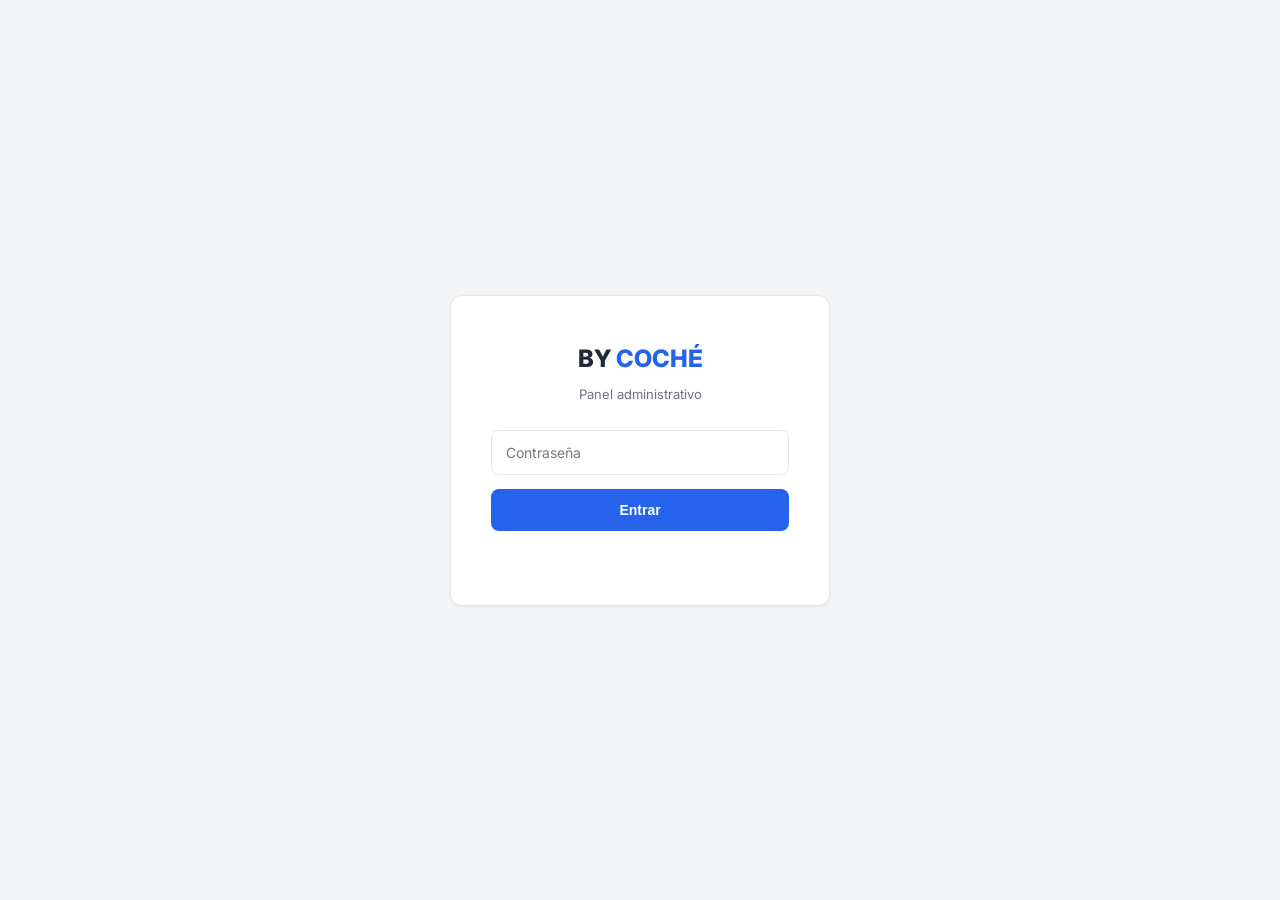
<file: admin.html>
<!DOCTYPE html>
<html lang="es">
<head>
<meta charset="UTF-8">
<meta name="viewport" content="width=device-width, initial-scale=1.0">
<title>BY COCHÉ — Panel Admin</title>
<link href="https://fonts.googleapis.com/css2?family=Inter:wght@400;500;600;700;800&display=swap" rel="stylesheet">
<style>
  :root{
    --ink:#1F2937;
    --gray:#6B7280;
    --bg:#F3F4F6;
    --line:#E5E7EB;
    --blue:#2563EB;
    --green:#16A34A;
    --purple:#7C3AED;
    --red:#DC2626;
    --yellow:#D97706;
  }
  *{box-sizing:border-box;}
  body{ margin:0; background:var(--bg); color:var(--ink); font-family:'Inter',sans-serif; }
  a{color:inherit;}

  #login-screen{ min-height:100vh; display:flex; align-items:center; justify-content:center; padding:20px; background:var(--bg); }
  .login-box{ background:#fff; border:1px solid var(--line); border-radius:12px; padding:48px 40px; width:100%; max-width:380px; text-align:center; box-shadow:0 1px 3px rgba(0,0,0,0.06);}
  .login-box .logo{font-size:24px; font-weight:800; margin-bottom:6px;}
  .login-box .logo span{color:var(--blue);}
  .login-box p{font-size:13px; color:var(--gray); margin-bottom:28px;}
  .login-box input{ width:100%; padding:13px 14px; border:1px solid var(--line); border-radius:8px; font-size:14px; margin-bottom:14px; font-family:'Inter',sans-serif; }
  .login-box button{ width:100%; padding:13px; background:var(--blue); color:#fff; border:none; border-radius:8px; font-size:14px; font-weight:600; cursor:pointer; transition:background .2s; }
  .login-box button:hover{background:#1D4ED8;}
  .login-error{color:var(--red); font-size:12px; margin-top:10px; min-height:16px;}

  #admin-app{display:none;}
  .layout{display:flex; min-height:100vh;}

  .sidebar{ width:260px; background:#fff; border-right:1px solid var(--line); display:flex; flex-direction:column; padding:24px 0; flex-shrink:0; }
  .sidebar .brand{ display:flex; align-items:center; gap:10px; padding:0 22px 22px; border-bottom:1px solid var(--line); margin-bottom:18px; }
  .brand-icon{ width:38px;height:38px;border-radius:10px; background:linear-gradient(135deg, var(--blue), var(--purple)); display:flex;align-items:center;justify-content:center; color:#fff; font-size:18px; }
  .brand-text .name{font-size:17px; font-weight:800; line-height:1.1;}
  .brand-text .name span{color:var(--blue);}
  .brand-text .sub{font-size:11px; color:var(--gray);}

  .user-card{ margin:0 16px 20px; padding:14px; background:var(--bg); border-radius:10px; font-size:13px; }
  .user-card .role{font-weight:700;}
  .user-card .sub-role{font-size:11px; color:var(--gray);}
  .status-dot{display:inline-flex; align-items:center; gap:6px; font-size:11px; color:var(--green); margin-top:6px; font-weight:600;}
  .status-dot::before{content:""; width:7px;height:7px;border-radius:50%; background:var(--green);}

  .nav-item{ display:flex; align-items:center; justify-content:space-between; padding:12px 22px; font-size:14px; cursor:pointer; border-left:3px solid transparent; transition:.15s; color:var(--gray); font-weight:500; }
  .nav-item:hover{background:var(--bg); color:var(--ink);}
  .nav-item.active{ border-left-color:var(--blue); background:#EFF6FF; color:var(--blue); font-weight:700; }
  .nav-badge{ background:var(--purple); color:#fff; font-size:11px; padding:1px 7px; border-radius:10px; }

  .sidebar-footer{ margin-top:auto; padding:16px 22px; border-top:1px solid var(--line); font-size:12px; }
  .sidebar-footer .row{display:flex; justify-content:space-between; margin-bottom:4px; color:var(--gray);}
  .logout-link{ display:block; margin-top:12px; color:var(--red); cursor:pointer; font-weight:700; }

  .main{flex:1; padding:32px 40px; overflow-x:auto;}
  .main-header{ display:flex; justify-content:space-between; align-items:center; margin-bottom:28px; flex-wrap:wrap; gap:14px; }
  .main-header h1{font-weight:800; font-size:26px; margin:0;}
  .header-actions{display:flex; gap:10px; align-items:center;}
  .pill{ display:flex; align-items:center; gap:6px; font-size:12px; color:var(--gray); }
  .pill .dot{width:7px;height:7px;border-radius:50%; background:var(--green);}

  .btn{ padding:10px 18px; font-size:13px; font-weight:600; border:1px solid var(--line); background:#fff; color:var(--ink); cursor:pointer; transition:.2s; border-radius:8px; }
  .btn:hover{background:var(--bg);}
  .btn-primary{background:var(--blue); color:#fff; border-color:var(--blue);}
  .btn-primary:hover{background:#1D4ED8;}
  .btn-green{background:var(--green); color:#fff; border-color:var(--green);}
  .btn-green:hover{background:#15803D;}

  .stats-grid{ display:grid; grid-template-columns:repeat(auto-fit, minmax(220px,1fr)); gap:18px; margin-bottom:28px; }
  .stat-card{ background:#fff; border:1px solid var(--line); border-left:4px solid var(--green); border-radius:10px; padding:20px; box-shadow:0 1px 2px rgba(0,0,0,0.03); }
  .stat-card.accent-blue{border-left-color:var(--blue);}
  .stat-card.accent-purple{border-left-color:var(--purple);}
  .stat-card.accent-red{border-left-color:var(--red);}
  .stat-card .top-row{display:flex; justify-content:space-between; align-items:flex-start;}
  .stat-card .label{font-size:12px; color:var(--gray); margin-bottom:6px;}
  .stat-card .value{font-size:24px; font-weight:800;}
  .stat-card .note{font-size:11px; color:var(--gray); margin-top:4px;}
  .stat-icon{font-size:20px;}

  .section-card{ background:#fff; border:1px solid var(--line); border-radius:10px; padding:24px; margin-bottom:24px; box-shadow:0 1px 2px rgba(0,0,0,0.03); }
  .section-card h2{font-weight:700; font-size:17px; margin:0 0 18px;}

  table{width:100%; border-collapse:collapse;}
  th, td{padding:13px 14px; text-align:left; font-size:13px; border-bottom:1px solid var(--line);}
  th{text-transform:uppercase; letter-spacing:0.4px; font-size:10.5px; color:var(--gray);}
  .thumb{width:38px; height:38px; object-fit:cover; border-radius:8px; background:var(--line);}
  .cat-tag{font-size:10.5px; font-weight:600; padding:3px 9px; border-radius:6px; background:#EFF6FF; color:var(--blue);}
  .stock-low{color:var(--red); font-weight:700;}
  .mini-btn{ font-size:11.5px; font-weight:600; padding:6px 11px; border:1px solid var(--line); background:#fff; cursor:pointer; border-radius:6px; transition:.2s; }
  .mini-btn:hover{background:var(--blue); color:#fff; border-color:var(--blue);}
  .mini-btn.danger:hover{background:var(--red); border-color:var(--red);}
  .empty-row td{text-align:center; color:var(--gray); padding:36px;}

  .status-badge{ font-size:11px; font-weight:700; padding:4px 10px; border-radius:20px; text-transform:capitalize; }
  .status-pending{background:#FEF3C7; color:#92400E;}
  .status-completed{background:#DCFCE7; color:#166534;}
  .status-shipped{background:#DBEAFE; color:#1E40AF;}
  .status-cancelled{background:#FEE2E2; color:#991B1B;}

  .field-grid{display:grid; grid-template-columns:1fr 1fr; gap:18px;}
  .field label{display:block; font-size:11.5px; font-weight:600; color:var(--gray); margin-bottom:6px;}
  .field input, .field select, .field textarea{ width:100%; padding:11px 12px; border:1px solid var(--line); font-size:14px; font-family:'Inter',sans-serif; border-radius:8px; }
  .field textarea{resize:vertical; min-height:60px;}

  .modal-overlay{ display:none; position:fixed; inset:0; background:rgba(17,24,39,0.5); align-items:center; justify-content:center; padding:20px; z-index:50; }
  .modal-overlay.open{display:flex;}
  .modal{background:#fff; width:100%; max-width:460px; padding:32px; border-radius:12px;}
  .modal h2{font-weight:800; font-size:20px; margin:0 0 22px;}
  .modal .field{margin-bottom:16px;}
  .modal-actions{display:flex; gap:10px; margin-top:24px;}
  .modal-actions .btn{flex:1; text-align:center;}
  .modal-msg{font-size:12px; margin-top:10px; min-height:16px;}
  .modal-msg.error{color:var(--red);}
  .modal-msg.ok{color:var(--green);}

  .panel{display:none;}
  .panel.active{display:block;}

  .info-banner{ background:#EFF6FF; border:1px solid #BFDBFE; border-radius:10px; padding:16px 18px; font-size:13px; line-height:1.5; color:#1E3A8A; }
  .info-banner code{background:#fff; padding:2px 6px; border-radius:4px; font-size:12px;}

  .order-items{font-size:12px; color:var(--gray);}
  .order-customer{font-weight:600;}
  .order-customer .sub{font-size:11.5px; color:var(--gray); font-weight:400;}

  select.status-select{
    font-size:11px; font-weight:700; padding:4px 8px; border-radius:6px; border:1px solid var(--line);
  }

  @media (max-width:900px){
    .sidebar{display:none;}
    .main{padding:20px;}
    .field-grid{grid-template-columns:1fr;}
  }
</style>
</head>
<body>

<div id="login-screen">
  <div class="login-box">
    <div class="logo">BY <span>COCHÉ</span></div>
    <p>Panel administrativo</p>
    <input type="password" id="login-password" placeholder="Contraseña" autocomplete="off">
    <button onclick="tryLogin()">Entrar</button>
    <div class="login-error" id="login-error"></div>
  </div>
</div>

<div id="admin-app">
  <div class="layout">

    <aside class="sidebar">
      <div class="brand">
        <div class="brand-icon">🛒</div>
        <div class="brand-text">
          <div class="name">BY <span>COCHÉ</span></div>
          <div class="sub">Enterprise Admin</div>
        </div>
      </div>

      <div class="user-card">
        <div class="role">Administrador Principal</div>
        <div class="sub-role">Super Admin</div>
        <div class="status-dot" id="status-dot">Conectado</div>
      </div>

      <div class="nav-item active" data-panel="dashboard" onclick="switchPanel('dashboard')"><span>📊 Dashboard</span></div>
      <div class="nav-item" data-panel="productos" onclick="switchPanel('productos')"><span>📦 Productos</span><span class="nav-badge" id="nav-product-count">0</span></div>
      <div class="nav-item" data-panel="pedidos" onclick="switchPanel('pedidos')"><span>🛍️ Pedidos</span><span class="nav-badge" id="nav-pedidos-count">0</span></div>
      <div class="nav-item" data-panel="banner" onclick="switchPanel('banner')"><span>📢 Banner</span></div>
      <div class="nav-item" data-panel="configuracion" onclick="switchPanel('configuracion')"><span>⚙️ Configuración</span></div>

      <div class="sidebar-footer">
        <div class="row"><span>Última sync:</span><span id="last-sync">—</span></div>
        <div class="row"><span>Estado:</span><span id="sync-state" style="color:var(--green); font-weight:600;">—</span></div>
        <span class="logout-link" onclick="logout()">Cerrar sesión</span>
      </div>
    </aside>

    <main class="main">

      <!-- DASHBOARD -->
      <div class="panel active" id="panel-dashboard">
        <div class="main-header">
          <h1>Dashboard Enterprise</h1>
          <div class="header-actions">
            <span class="pill"><span class="dot"></span> <span id="api-status-text">Conectado</span></span>
            <button class="btn btn-primary" onclick="syncAll()">↻ Sincronizar</button>
          </div>
        </div>

        <div class="stats-grid">
          <div class="stat-card">
            <div class="top-row"><div><div class="label">Ingresos Totales (pedidos)</div><div class="value" id="stat-revenue">₡0</div></div><span class="stat-icon">💰</span></div>
            <div class="note">Suma de pedidos completados/pagados</div>
          </div>
          <div class="stat-card accent-blue">
            <div class="top-row"><div><div class="label">Total Pedidos</div><div class="value" id="stat-total-orders">0</div></div><span class="stat-icon">🛒</span></div>
            <div class="note">Desde Firebase</div>
          </div>
          <div class="stat-card accent-purple">
            <div class="top-row"><div><div class="label">Total Productos</div><div class="value" id="stat-total-products">0</div></div><span class="stat-icon">📦</span></div>
            <div class="note">Sincronizado</div>
          </div>
          <div class="stat-card accent-red">
            <div class="top-row"><div><div class="label">Alertas Stock</div><div class="value" id="stat-low-stock">0</div></div><span class="stat-icon">⚠️</span></div>
            <div class="note">Requieren atención</div>
          </div>
        </div>

        <div class="section-card">
          <h2>Pedidos Recientes</h2>
          <table>
            <thead><tr><th>Cliente</th><th>Total</th><th>Estado</th><th>Pago</th><th>Fecha</th></tr></thead>
            <tbody id="dashboard-orders-rows"><tr class="empty-row"><td colspan="5">Cargando…</td></tr></tbody>
          </table>
        </div>

        <div class="section-card">
          <h2>Productos (inventario)</h2>
          <table>
            <thead><tr><th>Img</th><th>Nombre</th><th>Categoría</th><th>Precio</th><th>Stock</th></tr></thead>
            <tbody id="dashboard-recent-rows"><tr class="empty-row"><td colspan="5">Cargando…</td></tr></tbody>
          </table>
        </div>

        <div class="section-card">
          <h2>Estado del Sistema</h2>
          <div class="stats-grid">
            <div class="stat-card"><div class="label">API Conectada</div><div class="value" style="font-size:15px;">Firebase Firestore</div></div>
            <div class="stat-card accent-blue"><div class="label">Conexión Segura</div><div class="value" style="font-size:15px;">Cloudflare Tunnel (HTTPS)</div></div>
            <div class="stat-card accent-purple"><div class="label">Hosting Tienda</div><div class="value" style="font-size:15px;">GitHub Pages</div></div>
          </div>
        </div>
      </div>

      <!-- PRODUCTOS (sin cambios funcionales respecto al panel anterior) -->
      <div class="panel" id="panel-productos">
        <div class="main-header">
          <h1>Productos</h1>
          <button class="btn btn-primary" onclick="openModal()">+ Nuevo producto</button>
        </div>
        <div class="section-card">
          <table>
            <thead><tr><th>Img</th><th>Nombre</th><th>Categoría</th><th>Precio</th><th>Stock</th><th>Acciones</th></tr></thead>
            <tbody id="product-rows"><tr class="empty-row"><td colspan="6">Cargando productos…</td></tr></tbody>
          </table>
        </div>
      </div>

      <!-- PEDIDOS (real, desde Firestore) -->
      <div class="panel" id="panel-pedidos">
        <div class="main-header">
          <h1>Gestión de Pedidos</h1>
          <button class="btn btn-primary" onclick="loadOrders()">↻ Sincronizar pedidos</button>
        </div>
        <div class="section-card">
          <table>
            <thead>
              <tr><th>Cliente</th><th>Productos</th><th>Total</th><th>Estado</th><th>Guía / Tracking</th><th>Pago</th><th>Fecha</th></tr>
            </thead>
            <tbody id="order-rows"><tr class="empty-row"><td colspan="7">Cargando pedidos…</td></tr></tbody>
          </table>
        </div>
        <div class="info-banner">
          Los pedidos se guardan automáticamente cuando un cliente completa el checkout en la tienda (antes de abrir WhatsApp). Puedes cambiar el estado de cada pedido y agregar el número de guía directamente en la tabla.
        </div>
      </div>

      <!-- BANNER -->
      <div class="panel" id="panel-banner">
        <div class="main-header"><h1>Banner Promocional</h1></div>
        <div class="section-card">
          <h2>Configurar banner de la tienda</h2>
          <div class="field-grid">
            <div class="field" style="grid-column:1/-1;">
              <label><input type="checkbox" id="banner-activo" style="width:auto; margin-right:8px;">Banner activo (visible en la tienda)</label>
            </div>
            <div class="field"><label>Título</label><input type="text" id="banner-titulo" placeholder="¡Black Friday!"></div>
            <div class="field"><label>Subtítulo / mensaje</label><input type="text" id="banner-subtitulo" placeholder="20% de descuento en toda la tienda"></div>
            <div class="field"><label>Color de fondo</label><input type="color" id="banner-color-fondo" value="#C97B5F"></div>
            <div class="field"><label>Color de texto</label><input type="color" id="banner-color-texto" value="#FFFFFF"></div>
          </div>
          <div style="margin-top:20px; display:flex; gap:10px; align-items:center;">
            <button class="btn btn-primary" onclick="saveBanner()">Guardar banner</button>
            <button class="btn" style="border-color:var(--red); color:var(--red);" onclick="eliminarBanner()">🗑 Eliminar banner</button>
            <span class="modal-msg" id="banner-msg"></span>
          </div>
        </div>
        <div class="section-card">
          <h2>Vista previa</h2>
          <div id="banner-preview" style="display:none; text-align:center; padding:16px 20px; border-radius:8px; font-weight:700; font-size:14px; text-transform:uppercase; letter-spacing:0.4px; background-size:300% 300%; animation:bannerGradientPreview 8s ease infinite; text-shadow:0 1px 3px rgba(0,0,0,0.25);"></div>
          <div id="banner-preview-empty" style="font-size:13px; color:var(--gray);">El banner está desactivado o no tiene contenido todavía.</div>
          <style>@keyframes bannerGradientPreview{0%{background-position:0% 50%;}50%{background-position:100% 50%;}100%{background-position:0% 50%;}}</style>
        </div>
      </div>

      <!-- CONFIGURACIÓN -->
      <div class="panel" id="panel-configuracion">
        <div class="main-header"><h1>Configuración de la Tienda</h1></div>
        <div class="section-card">
          <h2>Información básica</h2>
          <div class="field-grid">
            <div class="field"><label>Nombre de la tienda</label><input type="text" value="BY COCHÉ" disabled></div>
            <div class="field"><label>Email de contacto</label><input type="text" value="asalasgonza@icloud.com" disabled></div>
            <div class="field"><label>WhatsApp</label><input type="text" value="+506 6190 9815" disabled></div>
            <div class="field"><label>SINPE Móvil</label><input type="text" value="6190-9815" disabled></div>
          </div>
        </div>
        <div class="info-banner">
          Estos datos son fijos en el código del sitio por ahora. Se puede agregar una colección <code>configuracion</code> en Firestore para editarlos desde aquí — mejora futura opcional.
        </div>
      </div>

    </main>
  </div>
</div>

<!-- MODAL PRODUCTO (idéntico al panel anterior) -->
<div class="modal-overlay" id="modal-overlay">
  <div class="modal">
    <h2 id="modal-title">Nuevo producto</h2>
    <input type="hidden" id="product-id">
    <div class="field"><label>Nombre</label><input type="text" id="f-nombre" placeholder="Camisa Columbia Azul"></div>
    <div class="field"><label>Precio (₡)</label><input type="number" id="f-precio" placeholder="12000"></div>
    <div class="field">
      <label>Categoría</label>
      <select id="f-categoria">
        <option value="moda">Moda</option>
        <option value="anime">Colección Japón</option>
        <option value="hogar">Hogar</option>
      </select>
    </div>
    <div class="field"><label>Imagen (URL)</label><input type="text" id="f-imagen" placeholder="https://..."></div>
    <div class="field"><label>Stock disponible</label><input type="number" id="f-stock" placeholder="5"></div>
    <div class="field"><label>Descripción (opcional)</label><textarea id="f-descripcion"></textarea></div>
    <div class="modal-actions">
      <button class="btn" onclick="closeModal()">Cancelar</button>
      <button class="btn btn-primary" onclick="saveProduct()">Guardar</button>
    </div>
    <div class="modal-msg" id="modal-msg"></div>
  </div>
</div>

<script>
  // 👉 Si el backend cambia de dominio/puerto, actualiza esta línea:
  const BASE_URL = "https://legislative-erik-paintball-certificate.trycloudflare.com";
  const API_URL = BASE_URL + "/api/products";
  const ORDERS_API_URL = BASE_URL + "/api/pedidos";
  const BANNER_API_URL = BASE_URL + "/api/banner";
  const ADMIN_PASSWORD = "admin123456";

  let productsCache = [];
  let ordersCache = [];
  const categoryLabels = { moda: 'Moda', anime: 'Colección Japón', hogar: 'Hogar' };
  const statusLabels = { pending: 'Pendiente', completed: 'Completado', shipped: 'Enviado', cancelled: 'Cancelado' };

  // ---------- LOGIN (sin cambios) ----------
  function tryLogin(){
    const pass = document.getElementById('login-password').value;
    if(pass === ADMIN_PASSWORD){
      sessionStorage.setItem('byCocheAdminAuth', 'ok');
      showAdmin();
    } else {
      document.getElementById('login-error').textContent = 'Contraseña incorrecta';
    }
  }
  document.getElementById('login-password').addEventListener('keydown', e => { if(e.key === 'Enter') tryLogin(); });

  function logout(){
    sessionStorage.removeItem('byCocheAdminAuth');
    document.getElementById('admin-app').style.display = 'none';
    document.getElementById('login-screen').style.display = 'flex';
    document.getElementById('login-password').value = '';
  }

  function showAdmin(){
    document.getElementById('login-screen').style.display = 'none';
    document.getElementById('admin-app').style.display = 'block';
    syncAll();
  }

  if(sessionStorage.getItem('byCocheAdminAuth') === 'ok'){ showAdmin(); }

  function switchPanel(name){
    document.querySelectorAll('.nav-item').forEach(el => el.classList.toggle('active', el.dataset.panel === name));
    document.querySelectorAll('.panel').forEach(el => el.classList.remove('active'));
    document.getElementById('panel-' + name).classList.add('active');
    if(name === 'pedidos') loadOrders();
    if(name === 'banner') loadBanner();
  }

  function formatPriceCRC(n){ return '₡' + Number(n || 0).toLocaleString('es-CR'); }
  function nowTime(){ return new Date().toLocaleTimeString('es-CR', { hour:'2-digit', minute:'2-digit' }); }
  function formatDate(iso){
    try{ return new Date(iso).toLocaleDateString('es-CR') + ' ' + new Date(iso).toLocaleTimeString('es-CR', {hour:'2-digit',minute:'2-digit'}); }
    catch(e){ return iso || '—'; }
  }

  async function syncAll(){
    await Promise.all([loadProducts(), loadOrders()]);
    document.getElementById('last-sync').textContent = nowTime();
    document.getElementById('sync-state').textContent = 'Sincronizado';
  }

  // ---------- PRODUCTOS: misma lógica de antes, sin cambios ----------
  async function loadProducts(){
    try{
      const res = await fetch(API_URL);
      if(!res.ok) throw new Error('Respuesta no válida');
      productsCache = await res.json();
      renderProducts();
      document.getElementById('status-dot').textContent = 'Conectado';
      document.getElementById('api-status-text').textContent = 'Conectado a Firebase';
    }catch(err){
      console.error(err);
      document.getElementById('status-dot').textContent = 'Sin conexión';
      document.getElementById('api-status-text').textContent = 'Sin conexión';
      document.getElementById('product-rows').innerHTML = `<tr class="empty-row"><td colspan="6">No se pudo conectar con el backend.</td></tr>`;
      document.getElementById('dashboard-recent-rows').innerHTML = `<tr class="empty-row"><td colspan="5">Sin conexión.</td></tr>`;
    }
  }

  function renderProducts(){
    document.getElementById('nav-product-count').textContent = productsCache.length;
    const totalProducts = productsCache.length;
    const lowStock = productsCache.filter(p => (Number(p.stock) || 0) <= 2).length;
    document.getElementById('stat-total-products').textContent = totalProducts;
    document.getElementById('stat-low-stock').textContent = lowStock;
    renderProductRows();
    renderDashboardProductRows();
  }

  function renderProductRows(){
    const rowsEl = document.getElementById('product-rows');
    if(!productsCache.length){
      rowsEl.innerHTML = `<tr class="empty-row"><td colspan="6">Aún no hay productos. Crea el primero con "+ Nuevo producto".</td></tr>`;
      return;
    }
    rowsEl.innerHTML = productsCache.map(p => `
      <tr>
        <td><img class="thumb" src="${p.imagen || ''}" onerror="this.style.opacity=0"></td>
        <td>${p.nombre || ''}</td>
        <td><span class="cat-tag">${categoryLabels[p.categoria] || 'Moda'}</span></td>
        <td>${formatPriceCRC(p.precio)}</td>
        <td class="${(Number(p.stock)||0) <= 2 ? 'stock-low' : ''}">${p.stock !== undefined ? p.stock : '—'}</td>
        <td>
          <button class="mini-btn" onclick="editProduct('${p.id}')">Editar</button>
          <button class="mini-btn danger" onclick="deleteProduct('${p.id}')">Eliminar</button>
        </td>
      </tr>
    `).join('');
  }

  function renderDashboardProductRows(){
    const rowsEl = document.getElementById('dashboard-recent-rows');
    const recent = productsCache.slice(-5).reverse();
    if(!recent.length){
      rowsEl.innerHTML = `<tr class="empty-row"><td colspan="5">Sin productos todavía.</td></tr>`;
      return;
    }
    rowsEl.innerHTML = recent.map(p => `
      <tr>
        <td><img class="thumb" src="${p.imagen || ''}" onerror="this.style.opacity=0"></td>
        <td>${p.nombre || ''}</td>
        <td><span class="cat-tag">${categoryLabels[p.categoria] || 'Moda'}</span></td>
        <td>${formatPriceCRC(p.precio)}</td>
        <td>${p.stock !== undefined ? p.stock : '—'}</td>
      </tr>
    `).join('');
  }

  function openModal(){
    document.getElementById('modal-title').textContent = 'Nuevo producto';
    document.getElementById('product-id').value = '';
    document.getElementById('f-nombre').value = '';
    document.getElementById('f-precio').value = '';
    document.getElementById('f-categoria').value = 'moda';
    document.getElementById('f-imagen').value = '';
    document.getElementById('f-stock').value = '';
    document.getElementById('f-descripcion').value = '';
    document.getElementById('modal-msg').textContent = '';
    document.getElementById('modal-overlay').classList.add('open');
  }
  function closeModal(){ document.getElementById('modal-overlay').classList.remove('open'); }

  function editProduct(id){
    const p = productsCache.find(x => x.id === id);
    if(!p) return;
    document.getElementById('modal-title').textContent = 'Editar producto';
    document.getElementById('product-id').value = p.id;
    document.getElementById('f-nombre').value = p.nombre || '';
    document.getElementById('f-precio').value = p.precio || '';
    document.getElementById('f-categoria').value = p.categoria || 'moda';
    document.getElementById('f-imagen').value = p.imagen || '';
    document.getElementById('f-stock').value = p.stock !== undefined ? p.stock : '';
    document.getElementById('f-descripcion').value = p.descripcion || '';
    document.getElementById('modal-msg').textContent = '';
    document.getElementById('modal-overlay').classList.add('open');
  }

  async function saveProduct(){
    const id = document.getElementById('product-id').value;
    const nombre = document.getElementById('f-nombre').value.trim();
    const precio = Number(document.getElementById('f-precio').value);
    const categoria = document.getElementById('f-categoria').value;
    const imagen = document.getElementById('f-imagen').value.trim();
    const stockVal = document.getElementById('f-stock').value;
    const descripcion = document.getElementById('f-descripcion').value.trim();
    const msgEl = document.getElementById('modal-msg');

    if(!nombre || !precio){
      msgEl.textContent = 'Nombre y precio son obligatorios';
      msgEl.className = 'modal-msg error';
      return;
    }
    const payload = { nombre, precio, categoria, imagen, descripcion };
    if(stockVal !== '') payload.stock = Number(stockVal);

    try{
      msgEl.textContent = 'Guardando...'; msgEl.className = 'modal-msg';
      const url = id ? `${API_URL}/${id}` : API_URL;
      const method = id ? 'PUT' : 'POST';
      const res = await fetch(url, { method, headers:{'Content-Type':'application/json'}, body: JSON.stringify(payload) });
      if(!res.ok) throw new Error('Error al guardar');
      msgEl.textContent = 'Guardado ✓'; msgEl.className = 'modal-msg ok';
      await loadProducts();
      setTimeout(closeModal, 500);
    }catch(err){
      console.error(err);
      msgEl.textContent = 'No se pudo guardar. Revisa la conexión.';
      msgEl.className = 'modal-msg error';
    }
  }

  async function deleteProduct(id){
    if(!confirm('¿Eliminar este producto?')) return;
    try{
      const res = await fetch(`${API_URL}/${id}`, { method:'DELETE' });
      if(!res.ok) throw new Error('Error al eliminar');
      await loadProducts();
    }catch(err){
      console.error(err);
      alert('No se pudo eliminar. Revisa la conexión.');
    }
  }

  // ---------- PEDIDOS (nuevo, real) ----------
  async function loadOrders(){
    try{
      const res = await fetch(ORDERS_API_URL);
      if(!res.ok) throw new Error('Respuesta no válida');
      ordersCache = await res.json();
      renderOrders();
    }catch(err){
      console.error(err);
      document.getElementById('order-rows').innerHTML = `<tr class="empty-row"><td colspan="6">No se pudo conectar con el backend de pedidos.</td></tr>`;
      document.getElementById('dashboard-orders-rows').innerHTML = `<tr class="empty-row"><td colspan="5">Sin conexión.</td></tr>`;
    }
  }

  function renderOrders(){
    document.getElementById('nav-pedidos-count').textContent = ordersCache.length;
    document.getElementById('stat-total-orders').textContent = ordersCache.length;

    const revenue = ordersCache
      .filter(o => o.estado === 'completed' || o.estado === 'shipped')
      .reduce((sum,o) => sum + (Number(o.total) || 0), 0);
    document.getElementById('stat-revenue').textContent = formatPriceCRC(revenue);

    renderOrderRows();
    renderDashboardOrderRows();
  }

  function itemsSummary(items){
    if(!Array.isArray(items)) return '—';
    return items.map(i => `${i.nombre} x${i.cantidad}`).join(', ');
  }

  function statusBadgeClass(estado){
    return 'status-' + (estado || 'pending');
  }

  function renderOrderRows(){
    const rowsEl = document.getElementById('order-rows');
    if(!ordersCache.length){
      rowsEl.innerHTML = `<tr class="empty-row"><td colspan="7">Aún no hay pedidos. Aparecerán aquí cuando un cliente compre en la tienda.</td></tr>`;
      return;
    }
    rowsEl.innerHTML = ordersCache.map(o => `
      <tr>
        <td>
          <div class="order-customer">${o.cliente || 'Sin nombre'}</div>
          <div class="sub">${o.telefono || ''}</div>
        </td>
        <td class="order-items">${itemsSummary(o.items)}</td>
        <td>${formatPriceCRC(o.total)}</td>
        <td>
          <select class="status-select" onchange="updateOrderStatus('${o.id}', this.value)">
            <option value="pending" ${o.estado === 'pending' ? 'selected' : ''}>Pendiente</option>
            <option value="completed" ${o.estado === 'completed' ? 'selected' : ''}>Completado</option>
            <option value="shipped" ${o.estado === 'shipped' ? 'selected' : ''}>Enviado</option>
            <option value="cancelled" ${o.estado === 'cancelled' ? 'selected' : ''}>Cancelado</option>
          </select>
        </td>
        <td>
          <div style="display:flex; gap:6px;">
            <input type="text" value="${o.guia || ''}" placeholder="N° de guía" id="guia-${o.id}" style="width:110px; padding:6px 8px; border:1px solid var(--line); border-radius:6px; font-size:12px;">
            <button class="mini-btn" onclick="saveGuia('${o.id}')">Guardar</button>
          </div>
        </td>
        <td>${o.metodoPago || '—'}</td>
        <td>${formatDate(o.fecha)}</td>
      </tr>
    `).join('');
  }

  async function saveGuia(id){
    const input = document.getElementById('guia-' + id);
    const guia = input.value.trim();
    try{
      const res = await fetch(`${ORDERS_API_URL}/${id}`, {
        method:'PUT',
        headers:{'Content-Type':'application/json'},
        body: JSON.stringify({ guia })
      });
      if(!res.ok) throw new Error('Error al guardar guía');
      await loadOrders();
    }catch(err){
      console.error(err);
      alert('No se pudo guardar el número de guía.');
    }
  }

  function renderDashboardOrderRows(){
    const rowsEl = document.getElementById('dashboard-orders-rows');
    const recent = ordersCache.slice(0, 5);
    if(!recent.length){
      rowsEl.innerHTML = `<tr class="empty-row"><td colspan="5">Sin pedidos todavía.</td></tr>`;
      return;
    }
    rowsEl.innerHTML = recent.map(o => `
      <tr>
        <td>${o.cliente || 'Sin nombre'}</td>
        <td>${formatPriceCRC(o.total)}</td>
        <td><span class="status-badge ${statusBadgeClass(o.estado)}">${statusLabels[o.estado] || 'Pendiente'}</span></td>
        <td>${o.metodoPago || '—'}</td>
        <td>${formatDate(o.fecha)}</td>
      </tr>
    `).join('');
  }

  async function updateOrderStatus(id, nuevoEstado){
    try{
      const res = await fetch(`${ORDERS_API_URL}/${id}`, {
        method:'PUT',
        headers:{'Content-Type':'application/json'},
        body: JSON.stringify({ estado: nuevoEstado })
      });
      if(!res.ok) throw new Error('Error al actualizar estado');
      await loadOrders();
    }catch(err){
      console.error(err);
      alert('No se pudo actualizar el estado del pedido.');
    }
  }

  // ---------- BANNER ----------
  async function loadBanner(){
    try{
      const res = await fetch(BANNER_API_URL);
      const data = await res.json();
      document.getElementById('banner-activo').checked = !!data.activo;
      document.getElementById('banner-titulo').value = data.titulo || '';
      document.getElementById('banner-subtitulo').value = data.subtitulo || '';
      document.getElementById('banner-color-fondo').value = data.colorFondo || '#C97B5F';
      document.getElementById('banner-color-texto').value = data.colorTexto || '#FFFFFF';
      updateBannerPreview();
    }catch(err){
      console.error('No se pudo cargar el banner:', err);
    }
  }

  function shiftColorAdmin(hex, percent){
    try{
      let c = hex.replace('#','');
      if(c.length === 3) c = c.split('').map(ch => ch+ch).join('');
      const num = parseInt(c, 16);
      let r = (num >> 16) + Math.round(255 * (percent/100));
      let g = ((num >> 8) & 0x00FF) + Math.round(255 * (percent/100));
      let b = (num & 0x0000FF) + Math.round(255 * (percent/100));
      r = Math.max(0, Math.min(255, r));
      g = Math.max(0, Math.min(255, g));
      b = Math.max(0, Math.min(255, b));
      return '#' + ((1 << 24) + (r << 16) + (g << 8) + b).toString(16).slice(1);
    }catch(e){ return hex; }
  }

  function updateBannerPreview(){
    const activo = document.getElementById('banner-activo').checked;
    const titulo = document.getElementById('banner-titulo').value;
    const subtitulo = document.getElementById('banner-subtitulo').value;
    const colorFondo = document.getElementById('banner-color-fondo').value;
    const colorTexto = document.getElementById('banner-color-texto').value;
    const preview = document.getElementById('banner-preview');
    const empty = document.getElementById('banner-preview-empty');

    if(activo && (titulo || subtitulo)){
      const claro = shiftColorAdmin(colorFondo, 25);
      const oscuro = shiftColorAdmin(colorFondo, -15);
      preview.style.display = 'block';
      preview.style.background = `linear-gradient(120deg, ${oscuro}, ${colorFondo}, ${claro}, ${colorFondo}, ${oscuro})`;
      preview.style.color = colorTexto;
      preview.textContent = '✦ ' + (titulo ? titulo + ' — ' : '') + subtitulo + ' ✦';
      empty.style.display = 'none';
    } else {
      preview.style.display = 'none';
      empty.style.display = 'block';
    }
  }

  ['banner-activo','banner-titulo','banner-subtitulo','banner-color-fondo','banner-color-texto'].forEach(id => {
    document.getElementById(id).addEventListener('input', updateBannerPreview);
  });

  async function saveBanner(){
    const msgEl = document.getElementById('banner-msg');
    const payload = {
      activo: document.getElementById('banner-activo').checked,
      titulo: document.getElementById('banner-titulo').value.trim(),
      subtitulo: document.getElementById('banner-subtitulo').value.trim(),
      colorFondo: document.getElementById('banner-color-fondo').value,
      colorTexto: document.getElementById('banner-color-texto').value,
    };
    try{
      msgEl.textContent = 'Guardando...'; msgEl.className = 'modal-msg';
      const res = await fetch(BANNER_API_URL, {
        method:'PUT',
        headers:{'Content-Type':'application/json'},
        body: JSON.stringify(payload)
      });
      if(!res.ok) throw new Error('Error al guardar');
      msgEl.textContent = 'Guardado ✓'; msgEl.className = 'modal-msg ok';
      updateBannerPreview();
    }catch(err){
      console.error(err);
      msgEl.textContent = 'No se pudo guardar el banner.';
      msgEl.className = 'modal-msg error';
    }
  }

  async function eliminarBanner(){
    if(!confirm('¿Eliminar el banner actual? Se borrará el contenido y se desactivará en la tienda.')) return;
    const msgEl = document.getElementById('banner-msg');
    const payload = { activo: false, titulo: '', subtitulo: '', colorFondo: '#C97B5F', colorTexto: '#FFFFFF' };
    try{
      msgEl.textContent = 'Eliminando...'; msgEl.className = 'modal-msg';
      const res = await fetch(BANNER_API_URL, {
        method:'PUT',
        headers:{'Content-Type':'application/json'},
        body: JSON.stringify(payload)
      });
      if(!res.ok) throw new Error('Error al eliminar');
      document.getElementById('banner-activo').checked = false;
      document.getElementById('banner-titulo').value = '';
      document.getElementById('banner-subtitulo').value = '';
      document.getElementById('banner-color-fondo').value = '#C97B5F';
      document.getElementById('banner-color-texto').value = '#FFFFFF';
      updateBannerPreview();
      msgEl.textContent = 'Banner eliminado ✓'; msgEl.className = 'modal-msg ok';
    }catch(err){
      console.error(err);
      msgEl.textContent = 'No se pudo eliminar el banner.';
      msgEl.className = 'modal-msg error';
    }
  }
</script>

</body>
</html>
</file>
